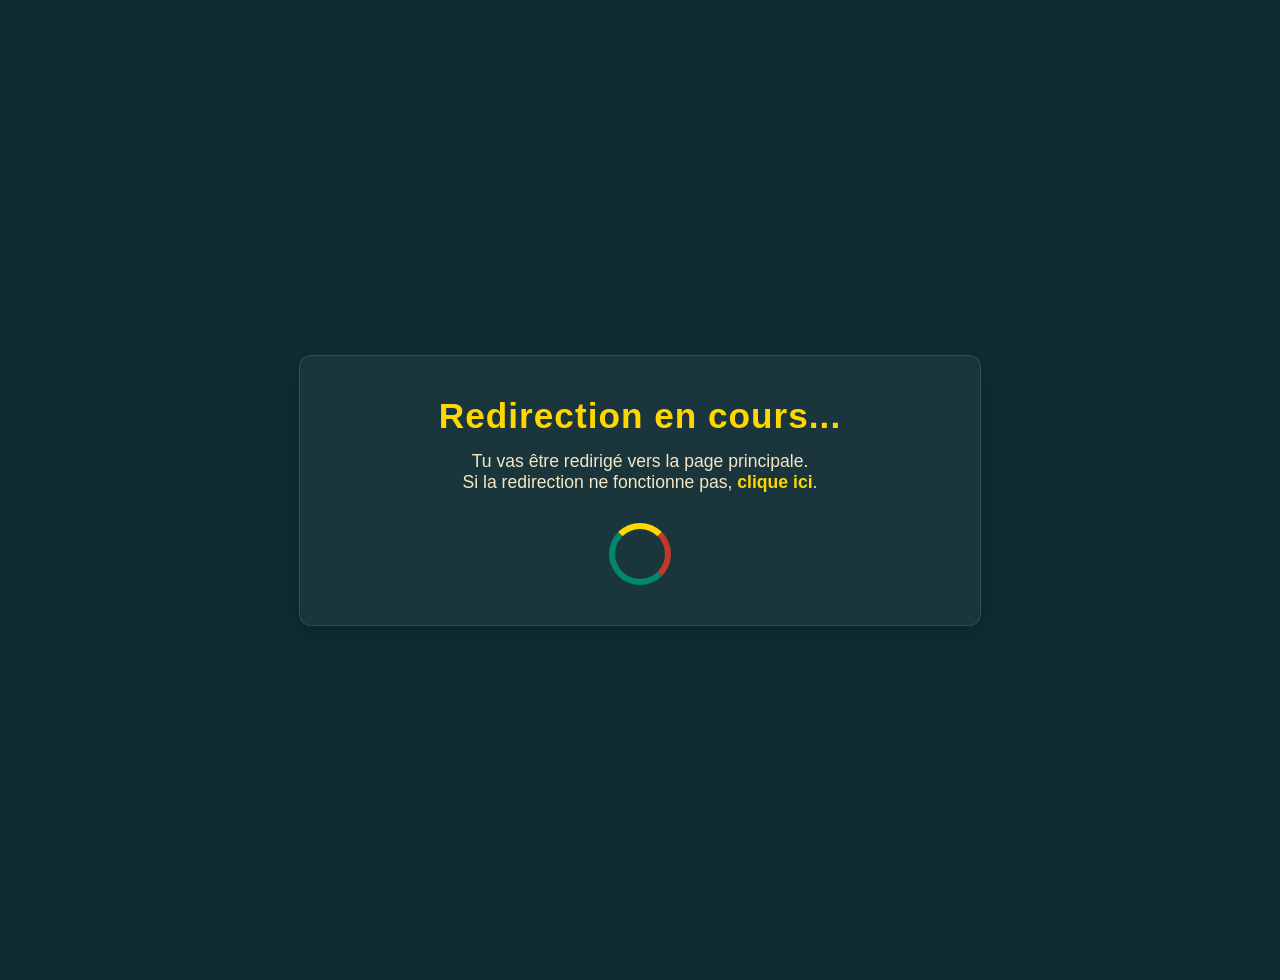
<file: index.html>
<!DOCTYPE html>
<html lang="fr">
<head>
  <meta charset="UTF-8">
  <meta http-equiv="refresh" content="2; url=html/presentation.html">
  <title>Redirection en cours...</title>
  <style>
    :root {
      --green: #00896C;
      --yellow: #FFD700;
      --red: #C0392B;
      --beige: #F5E6C4;
      --dark: #0E2C32;
    }

    * {
      margin: 0;
      padding: 0;
    }

    body {
      font-family: 'Segoe UI', sans-serif;
      background-color: var(--dark);
      color: var(--beige);
      min-height: 100vh;
      display: flex;
      flex-direction: column;
      justify-content: center;
      align-items: center;
      padding: 40px;
      text-align: center;
    }

    .container {
      background-color: rgba(255, 255, 255, 0.05);
      border: 1px solid rgba(255, 255, 255, 0.1);
      padding: 40px;
      border-radius: 12px;
      box-shadow: 0 8px 16px rgba(0, 0, 0, 0.15);
      max-width: 600px;
      width: 100%;
    }

    h1 {
      color: var(--yellow);
      font-size: 2.2rem;
      margin-bottom: 15px;
      letter-spacing: 1px;
    }

    p {
      font-size: 1.1rem;
      color: var(--beige);
    }

    a {
      color: var(--yellow);
      text-decoration: none;
      font-weight: bold;
    }

    a:hover {
      text-decoration: underline;
      color: var(--green);
    }

    .loader {
      margin: 30px auto 0;
      width: 50px;
      height: 50px;
      border: 6px solid var(--green);
      border-top: 6px solid var(--yellow);
      border-right: 6px solid var(--red);
      border-radius: 50%;
      animation: spin 1s linear infinite, colorShift 3s infinite;
    }

    @keyframes spin {
      to { transform: rotate(360deg); }
    }

    @keyframes colorShift {
      0% {
        border-color: var(--green);
        border-top-color: var(--yellow);
        border-right-color: var(--red);
      }
      33% {
        border-color: var(--yellow);
        border-top-color: var(--red);
        border-right-color: var(--green);
      }
      66% {
        border-color: var(--red);
        border-top-color: var(--green);
        border-right-color: var(--yellow);
      }
      100% {
        border-color: var(--green);
        border-top-color: var(--yellow);
        border-right-color: var(--red);
      }
    }
  </style>
</head>
<body>
  <div class="container">
    <h1>Redirection en cours...</h1>
    <p>Tu vas être redirigé vers la page principale.<br>
    Si la redirection ne fonctionne pas, <a href="html/index.html">clique ici</a>.</p>
    <div class="loader"></div>
  </div>
</body>
</html>
</file>
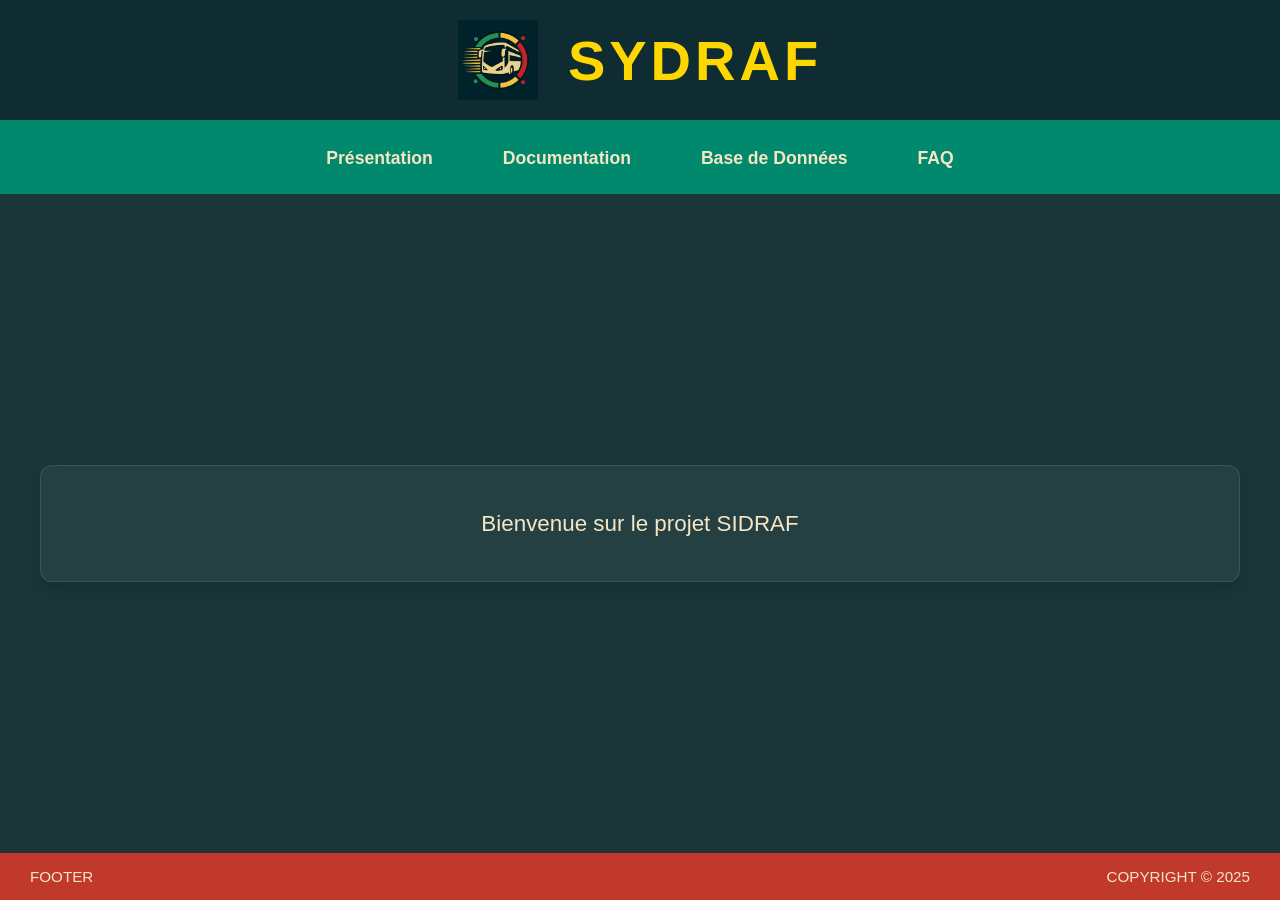
<file: html/index.html>
<!DOCTYPE html>
<html lang="fr">
<head>
  <meta charset="UTF-8">
  <meta name="viewport" content="width=device-width, initial-scale=1.0">
  <title>SYDRAF - Accueil</title>
  <link rel="stylesheet" href="/style/template.css  ">
</head>
<body>
  <header>
    <div class="contenu-header">
      <img src="/images/logo.png" alt="Logo SYDRAF" class="logo">
      <h1 class="titre">SYDRAF</h1>
    </div>
  </header>

  <nav>
    <a href="#presentation">Présentation</a>
    <a href="#documentation">Documentation</a>
    <a href="#bdd">Base de Données</a>
    <a href="#faq">FAQ</a>
  </nav>

  <main>
    <!-- Contenu principal ici -->
    <div class="container">
        <!-- Ton contenu ici plus tard -->
        <p>Bienvenue sur le projet SIDRAF</p>
      </div>
  </main>

  <footer>
    <div>FOOTER</div>
    <div>COPYRIGHT © 2025</div>
  </footer>
</body>
</html>
</file>
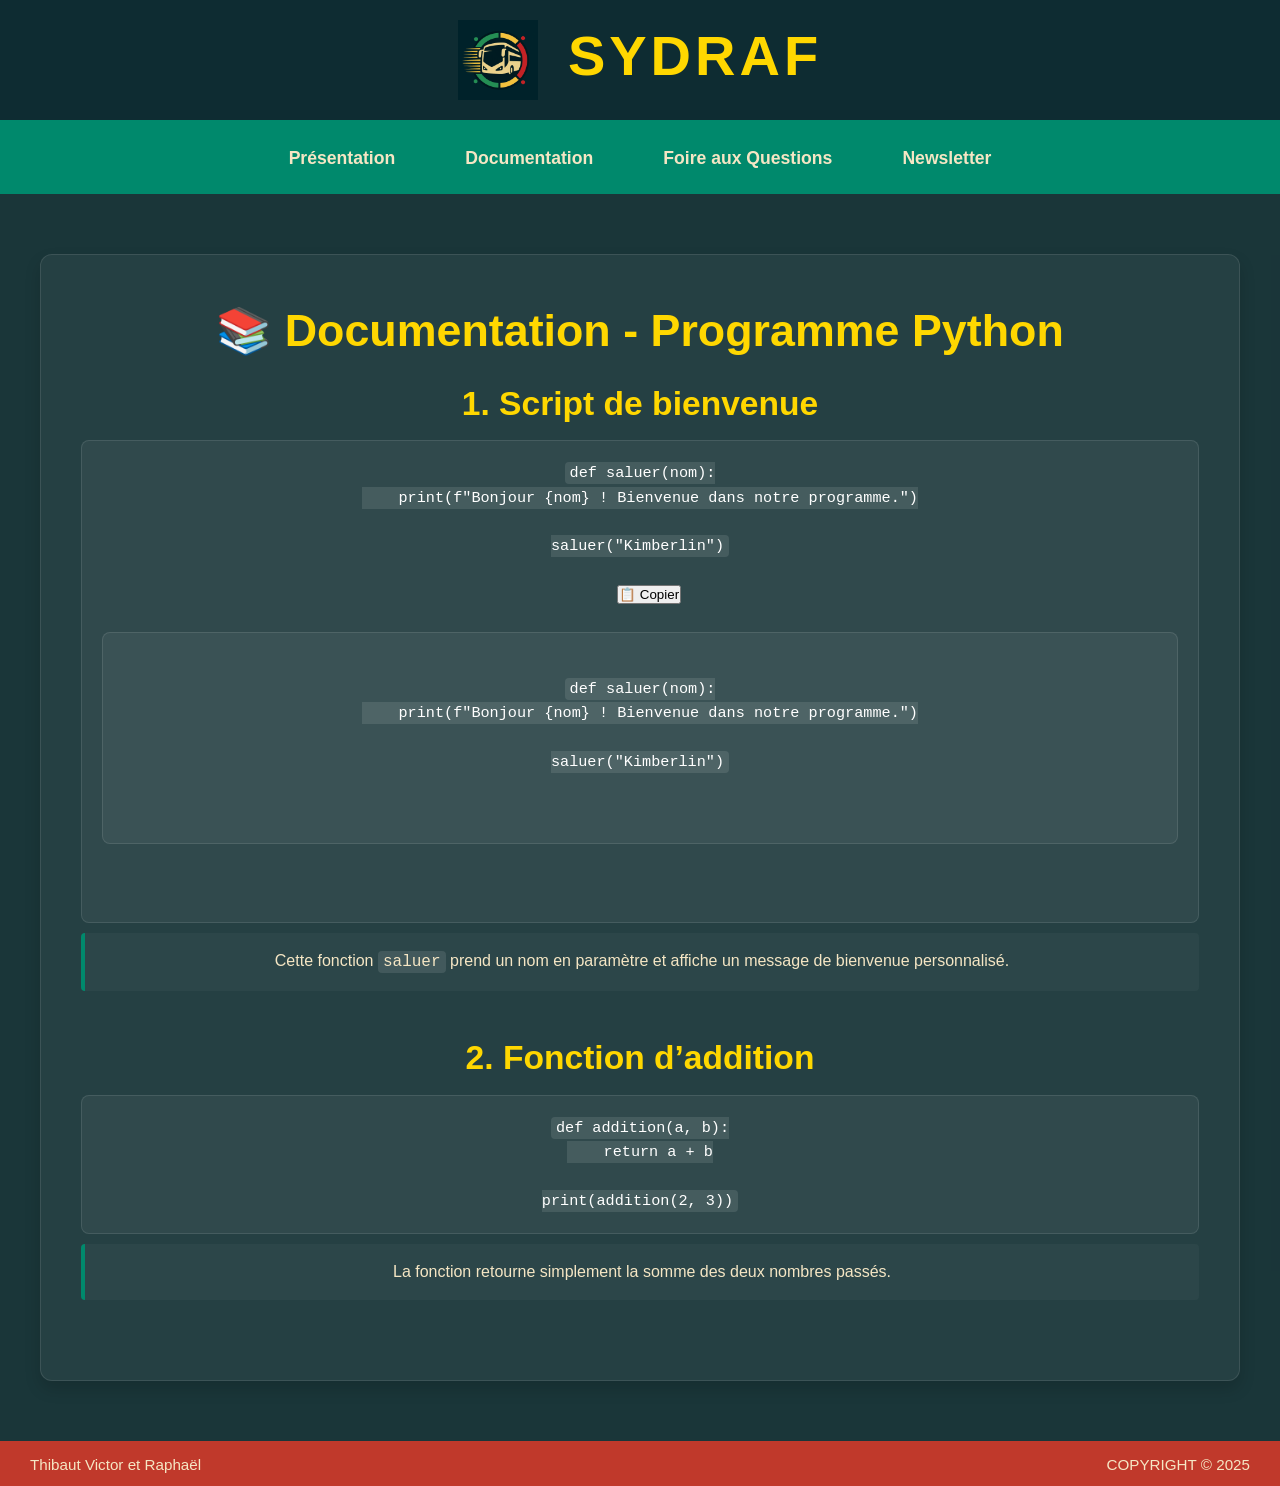
<file: html/documentation.html>
<!DOCTYPE html>
<html lang="fr">
<head>
  <meta charset="UTF-8">
  <meta name="viewport" content="width=device-width, initial-scale=1.0">
  <title>SYDRAF - Documentation</title>
  <link rel="stylesheet" href="/style/template.css">
  <link rel="stylesheet" href="/style/documentation.css"> <!-- Nouveau style -->
  <link rel="shortcut icon" href="/images/logo.png" type="image/x-icon">
</head>
<body>
  <header>
    <div class="contenu-header">
      <img src="/images/logo.png" alt="Logo SYDRAF" class="logo">
      <h1 class="titre">SYDRAF</h1>
    </div>
  </header>

  <nav>
    <a href="/html/presentation.html">Présentation</a>
    <a href="/html/documentation.html">Documentation</a>
    <a href="/html/faq.html">Foire aux Questions</a>
    <a href="/html/newsletter.html">Newsletter</a>
  </nav>

  <main>
    <div class="container">
      <h1>📚 Documentation - Programme Python</h1>

      <h2>1. Script de bienvenue</h2>
      <div class="code-block">
<pre><code>def saluer(nom):
    print(f"Bonjour {nom} ! Bienvenue dans notre programme.")

saluer("Kimberlin")</code>
<div class="code-wrapper">
  <button class="copy-btn">📋 Copier</button>
  <div class="code-block">
<pre><code>def saluer(nom):
    print(f"Bonjour {nom} ! Bienvenue dans notre programme.")

saluer("Kimberlin")</code></pre>
  </div>
</div>
</pre>
      </div>
      <div class="explanation">
        Cette fonction <code>saluer</code> prend un nom en paramètre et affiche un message de bienvenue personnalisé.
      </div>

      <h2>2. Fonction d’addition</h2>
      <div class="code-block">
<pre><code>def addition(a, b):
    return a + b

print(addition(2, 3))</code></pre>
      </div>
      <div class="explanation">
        La fonction retourne simplement la somme des deux nombres passés.
      </div>
    </div>
  </main>

  <footer>
    <div>Thibaut Victor et Raphaël</div>
    <div>COPYRIGHT © 2025</div>
  </footer>
</body>
</html>
</file>
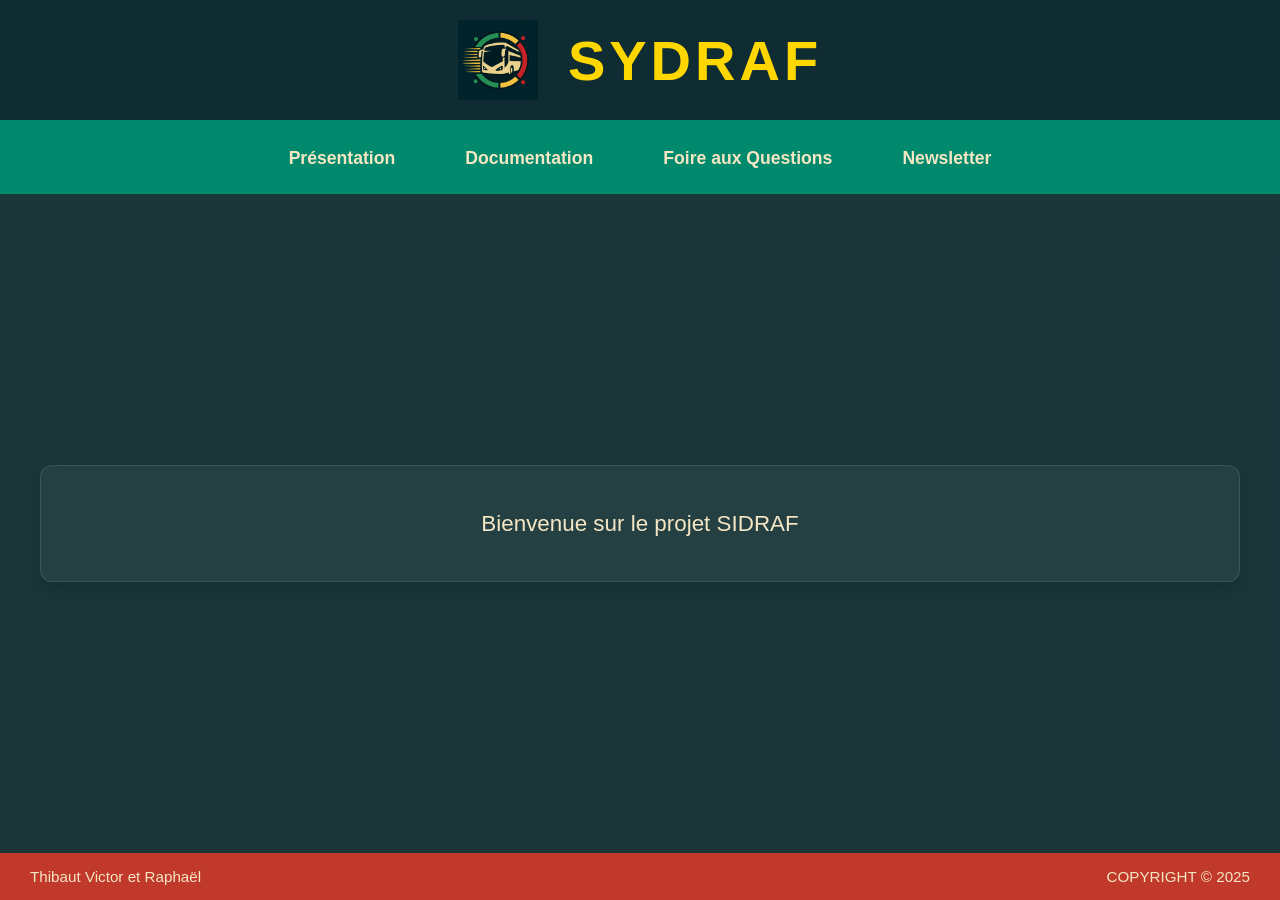
<file: html/faq.html>
<!DOCTYPE html>
<html lang="fr">
<head>
  <meta charset="UTF-8">
  <meta name="viewport" content="width=device-width, initial-scale=1.0">
  <title>FAQ</title>
  <link rel="stylesheet" href="/style/template.css  ">
  <link rel="shortcut icon" href="/images/logo.png" type="image/x-icon">
</head>
<body>
  <header>
    <div class="contenu-header">
      <img src="/images/logo.png" alt="Logo SYDRAF" class="logo">
      <h1 class="titre">SYDRAF</h1>
    </div>
  </header>

  <nav>
    <a href="/html/presentation.html">Présentation</a>
    <a href="/html/documentation.html">Documentation</a>
    <a href="/html/faq.html">Foire aux Questions</a>
    <a href="newsletter.html">Newsletter</a>
  </nav>

  <main>
    <!-- Contenu principal ici -->
    <div class="container">
        <!-- Ton contenu ici plus tard -->
        <p>Bienvenue sur le projet SIDRAF</p>
      </div>
  </main>

  <footer>
    <div>Thibaut Victor et Raphaël</div>
    <div>COPYRIGHT © 2025</div>
  </footer>
</body>
</html>
</file>
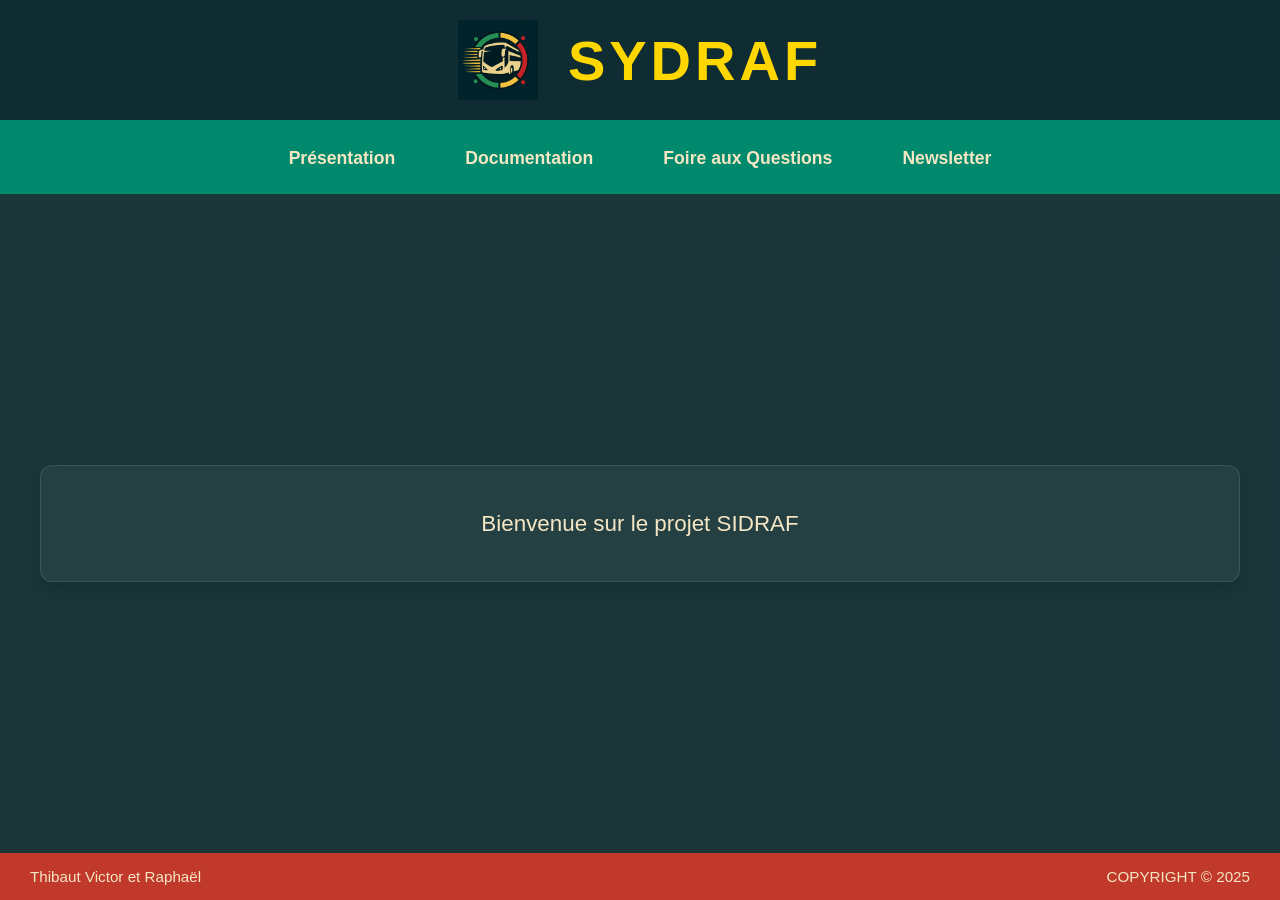
<file: html/newsletter.html>
<!DOCTYPE html>
<html lang="fr">
<head>
  <meta charset="UTF-8">
  <meta name="viewport" content="width=device-width, initial-scale=1.0">
  <title>S'inscrire à la newsletter</title>
  <link rel="stylesheet" href="/style/template.css  ">
  <link rel="shortcut icon" href="/images/logo.png" type="image/x-icon">
</head>
<body>
  <header>
    <div class="contenu-header">
      <img src="/images/logo.png" alt="Logo SYDRAF" class="logo">
      <h1 class="titre">SYDRAF</h1>
    </div>
  </header>

  <nav>
    <a href="/html/presentation.html">Présentation</a>
    <a href="/html/documentation.html">Documentation</a>
    <a href="/html/faq.html">Foire aux Questions</a>
    <a href="newsletter.html">Newsletter</a>
  </nav>

  <main>
    <!-- Contenu principal ici -->
    <div class="container">
        <!-- Ton contenu ici plus tard -->
        <p>Bienvenue sur le projet SIDRAF</p>
      </div>
  </main>

  <footer>
    <div>Thibaut Victor et Raphaël</div>
    <div>COPYRIGHT © 2025</div>
  </footer>
</body>
</html>
</file>
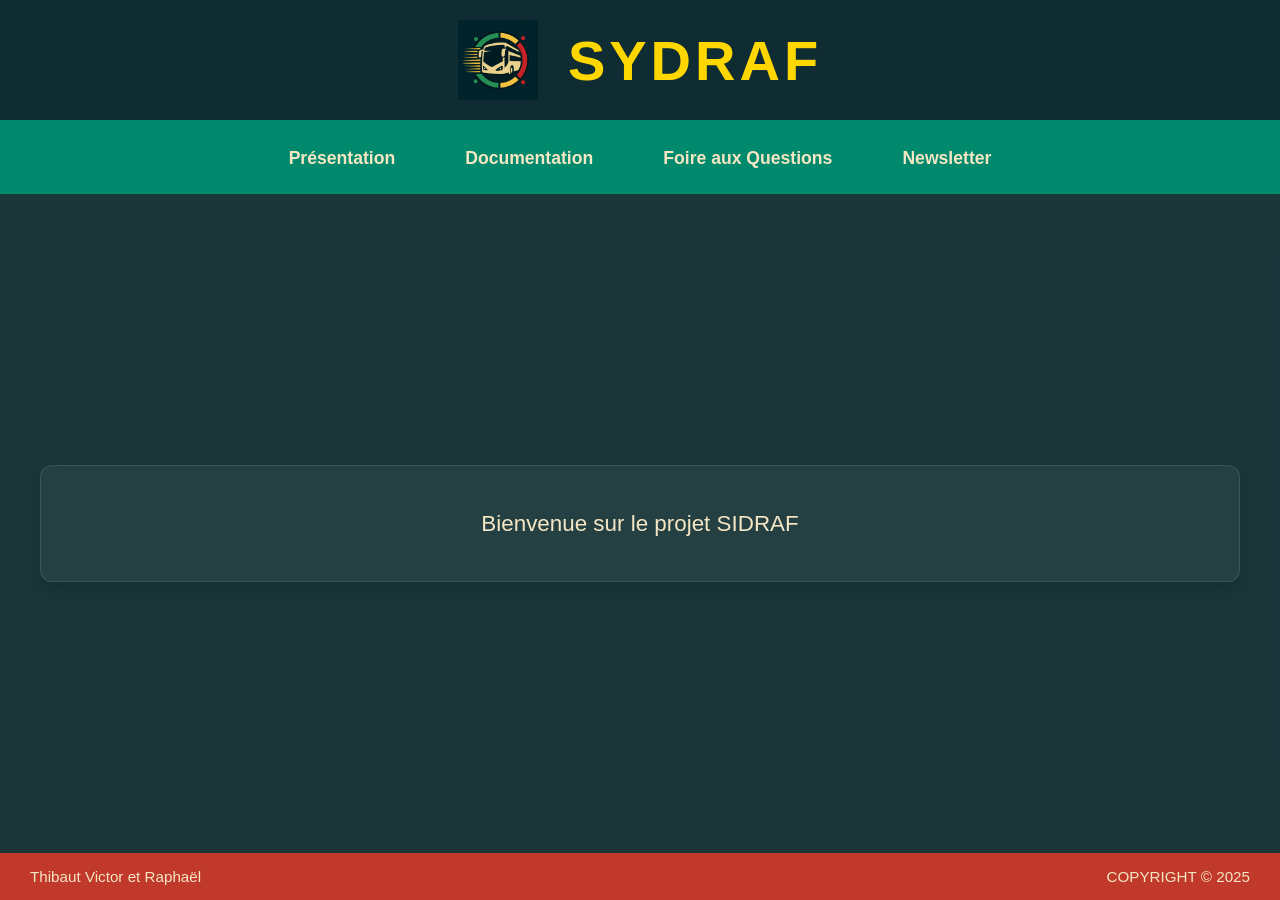
<file: html/presentation.html>
<!DOCTYPE html>
<html lang="fr">
<head>
  <meta charset="UTF-8">
  <meta name="viewport" content="width=device-width, initial-scale=1.0">
  <title>Présentation / Accueil</title>
  <link rel="stylesheet" href="/style/template.css  ">
  <link rel="shortcut icon" href="/images/logo.png" type="image/x-icon">
</head>
<body>
  <header>
    <div class="contenu-header">
      <img src="/images/logo.png" alt="Logo SYDRAF" class="logo">
      <h1 class="titre">SYDRAF</h1>
    </div>
  </header>

  <nav>
    <a href="/html/presentation.html">Présentation</a>
    <a href="/html/documentation.html">Documentation</a>
    <a href="/html/faq.html">Foire aux Questions</a>
    <a href="newsletter.html">Newsletter</a>
  </nav>

  <main>
    <!-- Contenu principal ici -->
    <div class="container">
        <!-- Ton contenu ici plus tard -->
        <p>Bienvenue sur le projet SIDRAF</p>
      </div>
  </main>

  <footer>
    <div>Thibaut Victor et Raphaël</div>
    <div>COPYRIGHT © 2025</div>
  </footer>
</body>
</html>
</file>
<file: style/template.css>
/*Variables que l'on pourra utiliser plus tard*/
:root {
  --green: #00896C;
  --yellow: #FFD700;
  --red: #C0392B;
  --beige: #F5E6C4;
  --dark: #0E2C32;
}

/*Réinitialisation de tout pour ne pas avoir de problèmes avec les margin et les paddings*/
* {
  margin: 0;
  padding: 0;
}

body {
  font-family: 'Segoe UI', sans-serif;
  background-color: var(--dark);
  color: var(--beige);
  /*Permettre de garder le footer en bas de la page*/
  min-height: 100vh;
  display: flex;
  flex-direction: column;
}

/* HEADER */
header {
  background-color: var(--dark);
  padding: 20px;
  border-bottom: 3px solid var(--green);
  display: flex;
  justify-content: center;
  align-items: center;
}

.contenu-header {
  display: flex;
  align-items: center;
  gap: 30px;
}

.logo {
  height: 80px;
}

.titre {
  font-size: 3.5rem;
  color: var(--yellow);
  letter-spacing: 4px;
}

/* NAVIGATION */
nav {
  background-color: var(--green);
  display: flex;
  justify-content: center;
  padding: 15px 0;
  gap: 40px;/* Apporte de l'Espace entre les liens */
}

nav a {
  text-decoration: none; /* Enlève le soulignement par défaut des liens */
  color: var(--beige);
  font-weight: bold;
  font-size: 1.1rem;
  padding: 10px 15px;
  border-radius: 6px;
  transition: background-color 0.3s, transform 0.2s; /* Ajout d'une transition lorsque l'on survole les liens */
}

/* Effet lorsque l'on survole les liens de la table des matières */
nav a:hover {
  background-color: var(--yellow);
  color: var(--dark);
  transform: scale(1.05);
}

/* MAIN */
main {
    flex: 1; /* Prend tout l'espace restant pour garder le footer en bas */
    padding: 60px 40px;
    background-color: rgba(245, 230, 196, 0.05); /* Léger fond beige transparent */
    text-align: center;
    font-size: 1.4rem;
    line-height: 1.6; /* Améliore la lisibilité du texte */
    display: flex;
    justify-content: center;
    align-items: center;
  }
  
/* Encadre le contenu principal de façon jolie comme dans un site professionel */
main .container {
background-color: rgba(255, 255, 255, 0.05);
border: 1px solid rgba(255, 255, 255, 0.1);
padding: 40px;
border-radius: 12px;
box-shadow: 0 8px 16px rgba(0, 0, 0, 0.15);
width: 100%;
}

/* FOOTER */
footer {
  display: flex;
  justify-content: space-between;
  align-items: center;
  background-color: var(--red);
  color: var(--beige);
  padding: 15px 30px;
  font-weight: 500; /* Met le texte en gras */
  font-size: 0.95rem;
}
</file>
<file: style/documentation.css>
.code-block {
  background-color: rgba(255, 255, 255, 0.05);
  border: 1px solid rgba(255, 255, 255, 0.1);
  border-radius: 8px;
  padding: 20px;
  margin-bottom: 10px;
  overflow-x: auto;
  font-family: Consolas, monospace;
  font-size: 0.95rem;
  color: #fff;
}

.explanation {
  background-color: rgba(255, 255, 255, 0.03);
  padding: 15px 20px;
  border-left: 4px solid var(--green);
  border-radius: 4px;
  margin-bottom: 40px;
  font-size: 1rem;
  color: var(--beige);
}

h1, h2 {
  color: var(--yellow);
  margin-bottom: 10px;
}

code {
  background-color: rgba(255, 255, 255, 0.1);
  padding: 2px 5px;
  border-radius: 4px;
  font-family: monospace;
}
</file>
